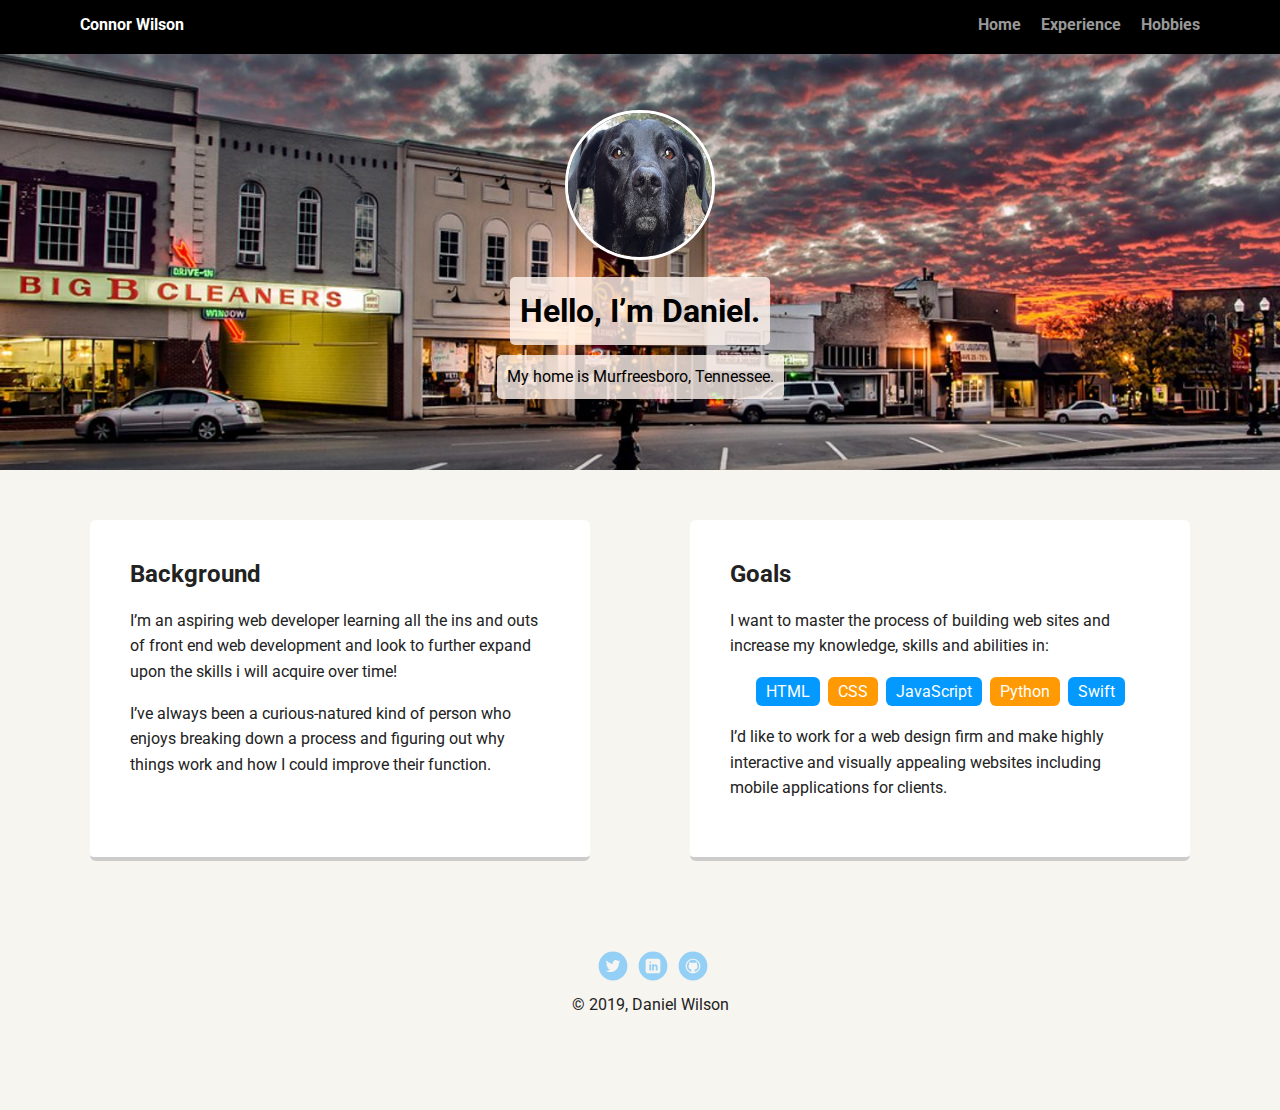
<file: index.html>
<!DOCTYPE html>
<html lang="en">
<head>
  <meta charset="utf-8">
  <title>Daniel Wilson's Profile</title>
  <meta name="viewport" content="width=device-width, initial-scale=1.0">
  <link rel="stylesheet" href="style.css">
  <link href="https://fonts.googleapis.com/css?family=Muli%7CRoboto:400,300,500,700,900" rel="stylesheet">
</head>
  <body>
    

<!-- Top nav bar -->

    <nav class="main-nav">
        <ul class="nav">
          <li class="name">Connor Wilson</li>
          <li><a href="#">Home</a></li>
          <li><a href="experience.html">Experience</a></li>
          <li><a href="hobbies.html">Hobbies</a></li>
        </ul>
    </nav>


<!-- header -->

    <header>
      <img src="images/mydog.jpg" alt="Daniel Wilson's black lab" class="profile-image">
      <h1 class="tag name">Hello, I’m Daniel.</h1>
      <p class="tag location">My home is Murfreesboro, Tennessee.</p>
    </header>


<!-- left card -->

    <main class="flex">
      <section class="card">
        <h2>Background</h2>
          <p>I’m an aspiring web developer learning all the ins and outs of front end web development and look to further expand upon the skills i will acquire over time!</p>
          <p>I’ve always been a curious-natured kind of person who enjoys breaking down a process and figuring out why things work and how I could improve their function.</p>
      </section>


<!-- right card -->

      <section class="card">
        <h2>Goals</h2>
          <p>I want to master the process of building web sites and increase my knowledge, skills and abilities in:</p>
            <ul class="skills">
              <li>HTML</li>
              <li>CSS</li>
              <li>JavaScript</li>
              <li>Python</li>
              <li>Swift</li>
            </ul>
          <p>I’d like to work for a web design firm and make highly interactive and visually appealing websites including mobile applications for clients.</p>
      </section> 


<!-- footer -->

    </main>
    <footer>
      <ul>
        <li><a href="https://twitter.com/Cw7Daniel" class="social twitter">Twitter</a></li>
        <li><a href="https://www.linkedin.com/in/daniel-wilson-a67706177/" class="social linkedin">LinkedIn</a></li>
        <li><a href="https://github.com/DanielCW7" class="social github">Github</a></li>
      </ul>
      <p class="copyright"> &copy; 2019, Daniel Wilson</p>
    </footer>
  </body>
  </html>
</file>
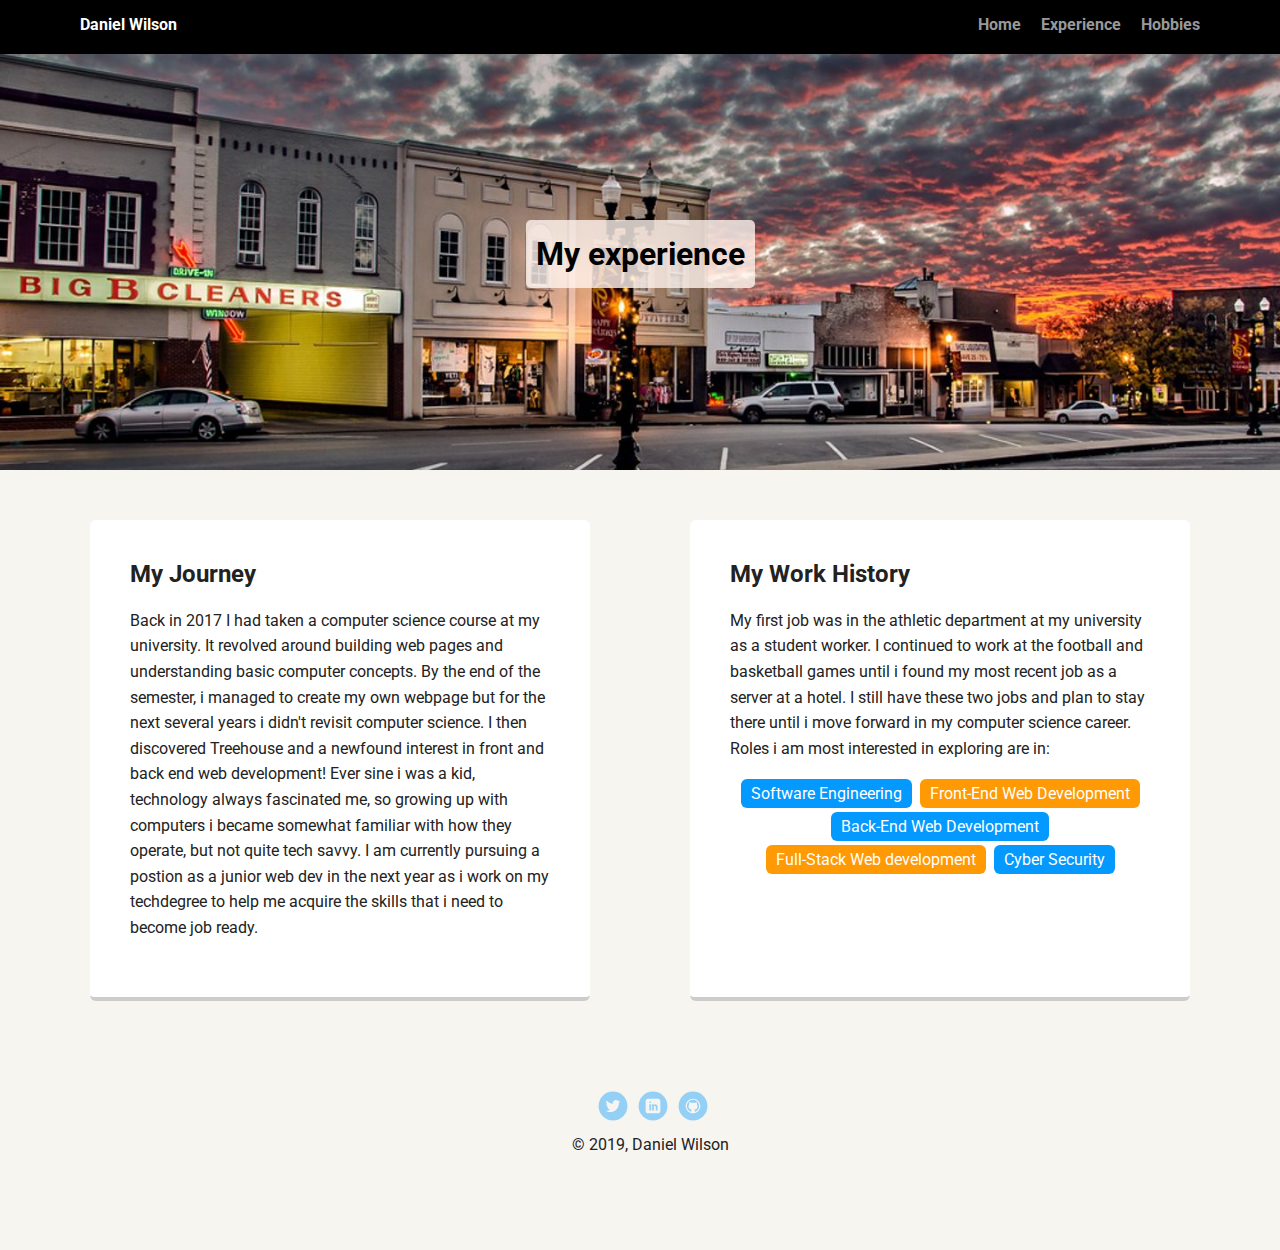
<file: experience.html>
<!DOCTYPE html>
<html lang="en">
<head>
    <meta charset="utf-8">
    <title>Daniel's Experience</title>
    <meta name="viewport" content="width=device-width, initial-scale=1.0">
    <link rel="stylesheet" href="style.css">
    <link href="https://fonts.googleapis.com/css?family=Muli%7CRoboto:400,300,500,700,900" rel="stylesheet">
</head>


<!-- nav bar -->

<body>
    
    <nav class="main-nav">
        <ul class="nav">
            <li class="name">Daniel Wilson</li>
            <li><a href="index.html">Home</a></li>
            <li><a href="#">Experience</a></li>
            <li><a href="hobbies.html">Hobbies</a></li>
        </ul>
    </nav>


<!-- header -->

    <header>
        <h1 class="tagE">My experience</h1>
    </header>


<!-- left card -->

<main class="flex">
            <section class="card">
                <h2>My Journey</h2>
                    <p>
                        Back in 2017 I had taken a computer science course at my university. It revolved around building web pages and understanding basic computer concepts.
                        By the end of the semester, i managed to create my own webpage but for the next several years i didn't revisit computer science. I then discovered
                        Treehouse and a newfound interest in front and back end web development! Ever sine i was a kid, technology always fascinated me, so growing up with
                        computers i became somewhat familiar with how they operate, but not quite tech savvy. I am currently pursuing a postion as a junior web dev in the next
                        year as i work on my techdegree to help me acquire the skills that i need to become job ready.
                    </p>
            </section>


<!-- right card -->

            <section class="card">
                <h2>My Work History</h2>
                    <p>
                        My first job was in the athletic department at my university as a student worker. I continued to work at the football and basketball games
                        until i found my most recent job as a server at a hotel. I still have these two jobs and plan to stay there until i move forward in my
                        computer science career. Roles i am most interested in exploring are in:
                    </p>
                        <ul class="skills">
                            <li>Software Engineering</li>
                            <li>Front-End Web Development</li>
                            <li>Back-End Web Development</li>
                            <li>Full-Stack Web development</li>
                            <li>Cyber Security</li>
                        </ul>
            </section>
            
            
</main>


<!-- footer -->

<footer>
        <ul>
            <li><a href="https://twitter.com/Cw7Daniel" class="social twitter">Twitter</a></li>
            <li><a href="https://www.linkedin.com/in/daniel-wilson-a67706177/" class="social linkedin">LinkedIn</a></li>
            <li><a href="https://github.com/DanielCW7" class="social github">Github</a></li>
        </ul>
    <p class="copyright"> &copy; 2019, Daniel Wilson</p>
</footer>
</body>
</html>
</file>
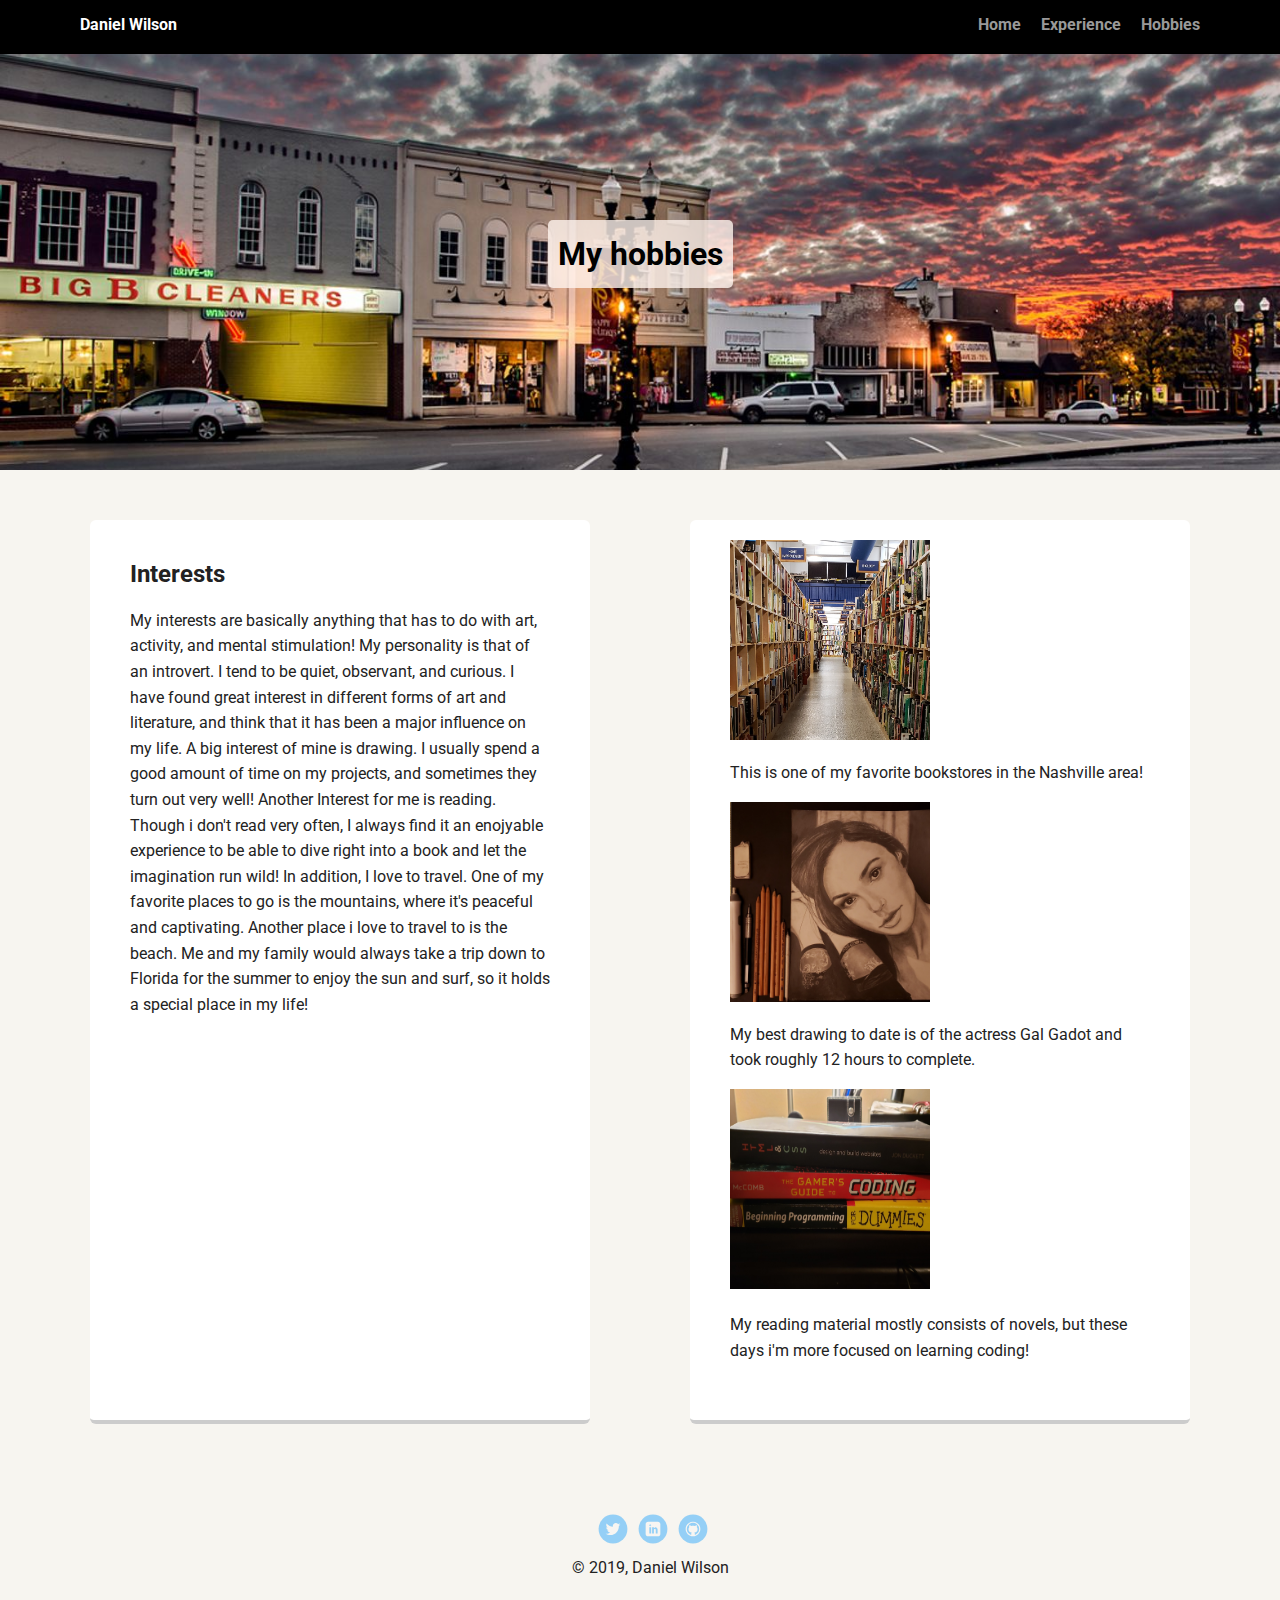
<file: hobbies.html>
<!DOCTYPE html>
<html lang="en">
<head>
    <meta charset="utf-8">
    <title>Daniel's hobbies</title>
    <meta name="viewport" content="width=device-width, initial-scale=1.0">
    <link rel="stylesheet" href="style.css">
    <link href="https://fonts.googleapis.com/css?family=Muli%7CRoboto:400,300,500,700,900" rel="stylesheet">
</head>


<!-- nav bar -->

<body>
    
    <div class="main-nav">
          <ul class="nav">
            <li class="name">Daniel Wilson</li>
            <li><a href="home.html">Home</a></li>
            <li><a href="experience.html">Experience</a></li>
            <li><a href="#">Hobbies</a></li>
          </ul>
    </div>


<!-- header -->

    <header><h1 class="tagE">My hobbies</h1></header>


<!-- left card -->

<main class="flex">
            <div class="card">
                <h2>Interests</h2>
                 <p>My interests are basically anything that has to do with art, activity, and mental stimulation! My personality is that of an introvert. I tend to be quiet,
                    observant, and curious. I have found great interest in different forms of art and literature, and think that it has been a major influence on my life. A big 
                    interest of mine is drawing. I usually spend a good amount of time on my projects, and sometimes they turn out very well! Another Interest for me is reading.
                    Though i don't read very often, I always find it an enojyable experience to be able to dive right into a book and let the imagination run wild! In addition,
                    I love to travel. One of my favorite places to go is the mountains, where it's peaceful and captivating. Another place i love to travel to is the beach. Me 
                    and my family would always take a trip down to Florida for the summer to enjoy the sun and surf, so it holds a special place in my life!
                </p>
            </div>


<!-- pictures -->

<div class="card">
                <img src="images/bookstore.jpg" alt="looking down a bookstore aisle" height="200px" width="200px"></a>
                <p>This is one of my favorite bookstores in the Nashville area!</p>

                <img src="images/galdrawing.jpg" alt="a hand drawn portrait of Gal Gadot" height="200px" width="200px"></a>
                <p>My best drawing to date is of the actress Gal Gadot and took roughly 12 hours to complete.</p>

                <p><img src="images/codingmaterial.jpg" alt="various texts of coding material that I have been studying" height="200px" width="200px"></a>
                <p>My reading material mostly consists of novels, but these days i'm more focused on learning coding!</p>
</div>
            
</main>

<!-- footer -->

<footer>
    <ul>
        <li><a href="https://twitter.com/Cw7Daniel" class="social twitter">Twitter</a></li>
        <li><a href="https://www.linkedin.com/in/daniel-wilson-a67706177/" class="social linkedin">LinkedIn</a></li>
        <li><a href="https://github.com/DanielCW7" class="social github">Github</a></li>
    </ul>
    <p class="copyright"> &copy; 2019, Daniel Wilson</p>
</footer>
</body>
</html>
</file>
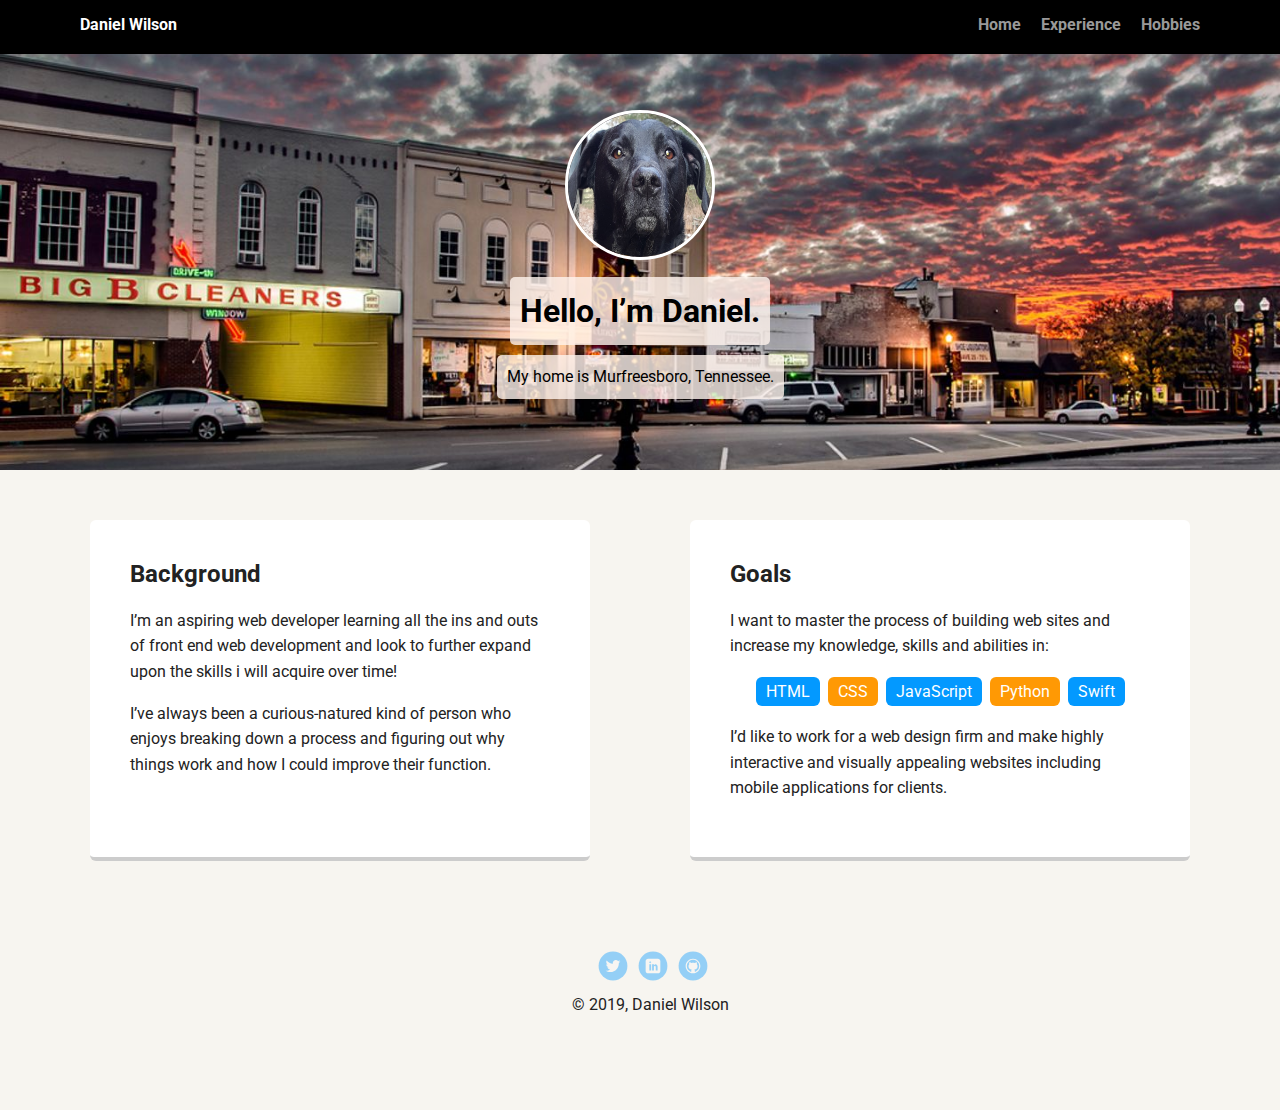
<file: home.html>
<!DOCTYPE html>
<html lang="en">
<head>
  <meta charset="utf-8">
  <title>Daniel Wilson's Profile</title>
  <meta name="viewport" content="width=device-width, initial-scale=1.0">
  <link rel="stylesheet" href="style.css">
  <link href="https://fonts.googleapis.com/css?family=Muli%7CRoboto:400,300,500,700,900" rel="stylesheet">
</head>
  <body>
    

<!-- Top nav bar -->

    <div class="main-nav">
        <ul class="nav">
          <li class="name">Daniel Wilson</li>
          <li><a href="#">Home</a></li>
          <li><a href="experience.html">Experience</a></li>
          <li><a href="hobbies.html">Hobbies</a></li>
        </ul>
    </div>


<!-- header -->

    <header>
      <img src="images/mydog.jpg" alt="Daniel Wilson's black lab" class="profile-image">
      <h1 class="tag name">Hello, I’m Daniel.</h1>
      <p class="tag location">My home is Murfreesboro, Tennessee.</p>
    </header>


<!-- left card -->

    <main class="flex">
      <div class="card">
        <h2>Background</h2>
        <p>I’m an aspiring web developer learning all the ins and outs of front end web development and look to further expand upon the skills i will acquire over time!</p>
        <p>I’ve always been a curious-natured kind of person who enjoys breaking down a process and figuring out why things work and how I could improve their function.</p>
      </div>
</div>


<!-- right card -->

      <div class="card">
        <h2>Goals</h2>
        <p>I want to master the process of building web sites and increase my knowledge, skills and abilities in:</p>
          <ul class="skills">
            <li>HTML</li>
            <li>CSS</li>
            <li>JavaScript</li>
            <li>Python</li>
            <li>Swift</li>
          </ul>
        <p>I’d like to work for a web design firm and make highly interactive and visually appealing websites including mobile applications for clients.</p>
      </div> 


<!-- footer -->

    </main>
    <footer>
      <ul>
        <li><a href="https://twitter.com/Cw7Daniel" class="social twitter">Twitter</a></li>
        <li><a href="https://www.linkedin.com/in/daniel-wilson-a67706177/" class="social linkedin">LinkedIn</a></li>
        <li><a href="https://github.com/DanielCW7" class="social github">Github</a></li>
      </ul>
      <p class="copyright"> &copy; 2019, Daniel Wilson</p>
    </footer>
  </body>
  </html>
</file>
<file: style.css>
/* Global Layout Set-up */
* { 
    box-sizing: border-box;
  }
    
  body {
    margin: 0;
    padding: 0;
    text-align: center;
    font-family: 'Roboto', sans-serif;
    color: #222;
    background: #f7f5f0;
  }
  /* Link Styles */
  
  a {
    text-decoration: none;
    color: #999;
  }
  a:hover {
    color: #6633ff;
  }
  
  /* Section Styles */

  img.align-left {
    float: left;
    height: 200px;
    width: 200px;
    padding: 20px;
  }

  img.align-right {
    float: right;
    height: 200px;
    width: 200px;
    padding: 20px;
  }

  .main-nav {
    width: 100%;
    background: black;
    min-height: 30px;
    padding: 10px;
    position: fixed;
    text-align: center;
  }

  .nav {
    display: flex;
    justify-content: space-around;
    font-weight: 700;
    list-style-type: none;
    margin: 0 auto;
    padding: 0;
  }
  
  .nav .name {
      display: block;
      margin-right: auto;
      color: white;
  }
  .nav li {
    padding: 5px 10px 10px 10px;
  }
  .nav a {
    transition: all .5s;
  }
  .nav a:hover {
    color: white
  }
  
  header {
    text-align: center;
    background: url('images/murfreesboroimage.jpg') no-repeat top center ;
    background-size: cover;
    overflow: hidden;
    padding-top: 60px;
  }
  header {
    line-height: 1.5;
  }
  header .profile-image {
    margin-top: 50px;
    width: 150px;
    height: 150px;
    border-radius: 50%;
    border: 3px solid white;
    transition: all .5s;
  }

  header .profile-image:hover {
    transform: scale(1.5) rotate(5deg);

  }
  
  .tag {
    background-color: rgba(255, 244, 237, 0.8);
    color: black;
    padding: 10px;
    border-radius: 5px;
    display: table;
    margin: 10px auto;
    transition: .5s;
  } 

  /* "tag experience" */
  .tagE {
    background-color: rgba(255, 244, 237, 0.8);
    color: black;
    font: bold;
    padding: 10px;
    border-radius: 5px;
    display: table;
    margin: 160px auto;
    transition: .5s;

  }
  
  .card {
    margin: 30px;
    padding: 20px 40px 40px;
    max-width: 500px;
    text-align: left;
    background: #fff;
    border-bottom: 4px solid #ccc;
    border-radius: 6px;
    transition: all .5s;
  }
  .card:hover {
    border-color: #a099ff;
  }
  
  ul.skills {
    padding: 0;
    text-align: center;
  }
  
  .skills li {
    border-radius: 6px;
    display: inline-block;
    background: #ff9904;
    color: white;
    padding: 5px 10px;
    margin: 2px;
  }
  
  .skills li:nth-child(odd) {
    background: #0399ff;
  }
  
  footer {
    width: 100%;
    min-height: 30px;
    padding: 20px 0 40px 20px;
  }
  
  footer .copyright {
    top: -8px;
    font-size: .75em;
  }
  
  footer ul {
    list-style-type: none;
    margin: 0;
    padding: 0;
  }
  
  footer ul li {
    display: inline-block;
  }
  
  a.social {
    display: inline-block;
    text-indent: -9999px;
    margin-left: 5px;
    width: 30px;
    height: 30px;
    background-size: 30px 30px;
    opacity: .4;
    transition: all .5s;
  }
  a.twitter {
    background-image: url(images/twitter.svg);
  }
  a.linkedin {
    background-image: url(images/linkedin.svg);
  }
  a.github {
    background-image: url(images/github.svg);
  }
  a.social:hover {
    opacity: 1;
  }
  .clearfix {
    clear: both;
  }
  
  /* Styles for larger screens */
  @media screen and (min-width: 720px) {
    
    .flex {
        display: -ms-flexbox;      /* TWEENER - IE 10 */
        display: flex; 
        max-width: 1200px;
        -ms-flex-pack: distribute;
        justify-content: space-around;
        margin: 0 auto;
    }
  
    header {
      min-height: 470px;
    }
  
    .nav {
      max-width: 1200px;
      padding: 0 30px;
    }
  
  
    main {
      padding-top: 20px;
    }
  
    main p {
      line-height: 1.6em;
    }
  
    footer {
      font-size: 1.3em;
      max-width: 1200px;
      margin: 40px auto;
    }
    
  
  }
</file>
